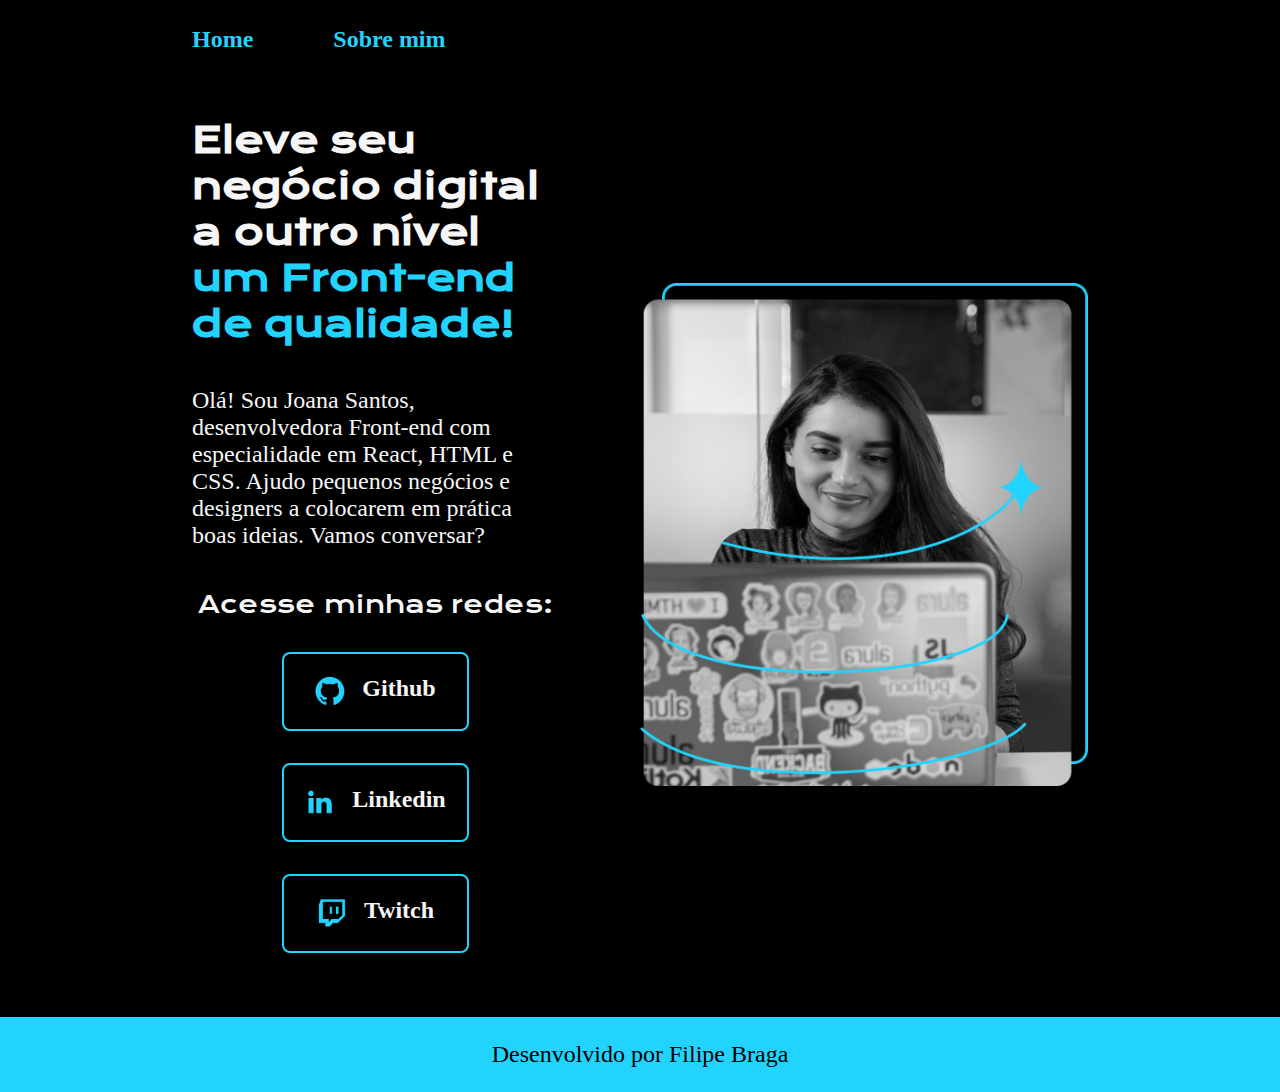
<file: index.html>
<!DOCTYPE html>
<html lang="pt-br">
    <head>
        <meta charset="UTF-8">
        <meta name="viewport" content="width=device-width, initial-scale=1.0">
        <link rel="stylesheet" href="./styles/style.css"> 
        <title>Portfolio Alura</title>
    </head>
    <body>
        <header class="cabecalho">
            <nav class="cabecalho__menu">
                <a class="cabecalho__menu__link" href="index.html">Home</a>
                <a class="cabecalho__menu__link" href="about.html">Sobre mim</a>
            </nav>
        </header>
        <main class="apresentacao">
            <section class="apresentacao__conteudo">
                <h1 class="apresentacao__conteudo__titulo">Eleve seu negócio digital a outro nível <strong class="titulo-destaque">um Front-end de qualidade!</strong></h1>
                <p class="apresentacao__conteudo__texto">Olá! Sou Joana Santos, desenvolvedora Front-end com especialidade em React, HTML e CSS. Ajudo pequenos negócios e designers a colocarem em prática boas ideias. Vamos conversar?</p>
                <div class="apresentacao__links">
                    <h2 class="apresentacao__links__subtitulo">Acesse minhas redes:</h2>
                    <a class="apresentacao__links__botao" href="https://github.com" target="blank">
                        <img src="./assets/github.png">
                        Github
                    </a>
                    <a class="apresentacao__links__botao" href="https://linkedin.com" target="blank">
                        <img src="./assets/linkedin.png">
                        Linkedin
                    </a>
                    <a class="apresentacao__links__botao" href="https://twitch.tv" target="blank">
                        <img src="./assets/twitch.png">
                        Twitch
                    </a>
                </div>
            </section>
            <img class="apresentacao__imagem" src="./assets/imagem.png" alt="Joana Santos desenvolvendo em um notebook com diversos adesivos">
        </main>
        <footer class="rodape">
            <p>Desenvolvido por Filipe Braga</p>
        </footer>
    </body>
</html>
</file>
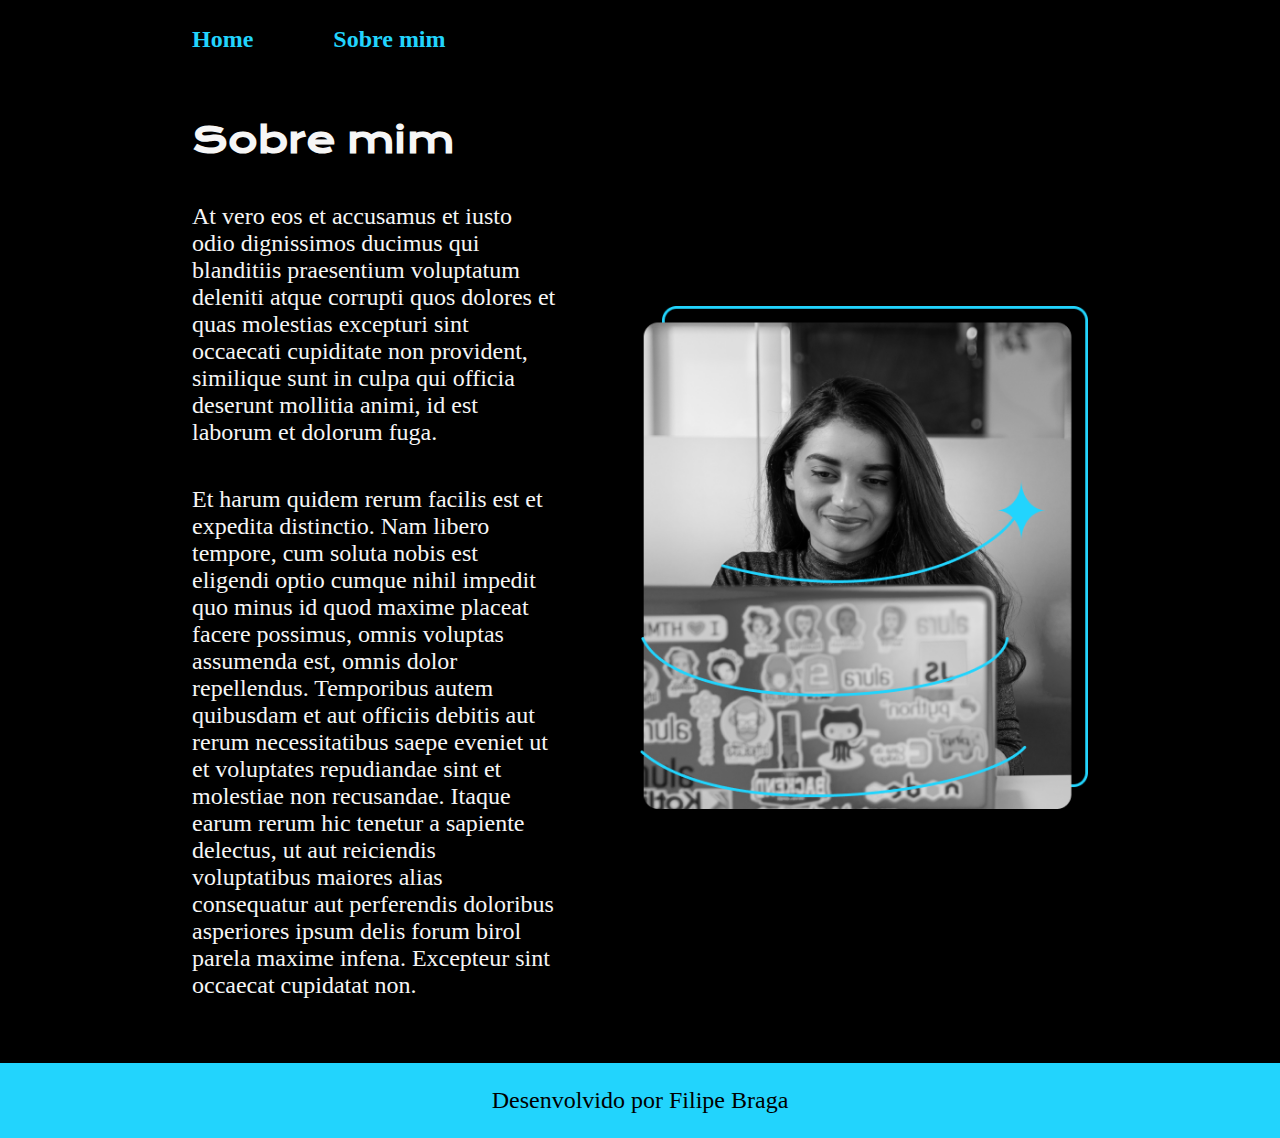
<file: about.html>
<!DOCTYPE html>
<html lang="pt-br">

<head>
    <meta charset="UTF-8">
    <meta name="viewport" content="width=device-width, initial-scale=1.0">
    <link rel="stylesheet" href="./styles/style.css">
    <title>Sobre mim</title>
</head>
<body>
    <header class="cabecalho">
        <nav class="cabecalho__menu">
            <a class="cabecalho__menu__link" href="index.html">Home</a>
            <a class="cabecalho__menu__link" href="about.html">Sobre mim</a>
        </nav>
    </header>
    <main class="apresentacao">
        <section class="apresentacao__conteudo">
            <h1 class="apresentacao__conteudo__titulo">Sobre mim</h1>
            <p class="apresentacao__conteudo__texto">At vero eos et accusamus et iusto odio dignissimos ducimus qui blanditiis praesentium voluptatum deleniti
                atque corrupti quos dolores et quas molestias excepturi sint occaecati cupiditate non provident,
                similique sunt in culpa qui officia deserunt mollitia animi, id est laborum et dolorum fuga.</p>
            <p class="apresentacao__conteudo__texto">Et harum quidem rerum facilis est et expedita distinctio. Nam libero tempore, cum soluta nobis est
                eligendi optio cumque nihil impedit quo minus id quod maxime placeat facere possimus, omnis voluptas
                assumenda est, omnis dolor repellendus. Temporibus autem quibusdam et aut officiis debitis aut rerum
                necessitatibus saepe eveniet ut et voluptates repudiandae sint et molestiae non recusandae. Itaque earum
                rerum hic tenetur a sapiente delectus, ut aut reiciendis voluptatibus maiores alias consequatur aut
                perferendis doloribus asperiores ipsum delis forum birol parela maxime infena. Excepteur sint occaecat
                cupidatat non.</p>
        </section>
        <img class="apresentacao__imagem" src="./assets/imagem.png" alt="Joana Santos desenvolvendo em um notebook com diversos adesivos">
    </main>
    <footer class="rodape">
        <p>Desenvolvido por Filipe Braga</p>
    </footer>
</body>

</html>
</file>
<file: styles/style.css>
@import url('https://fonts.googleapis.com/css2?family=Krona+One&family=Montserrat:wght@400;600&display=swap');

:root {
    --cor-primaria: #000000;
    --cor-secundaria: #F6F6F6;
    --cor-terciaria: #22D4FD;
    --cor-hover: #272727;

    --fonte-primaria:'Krona One', sans-serif;
    --fonte-secundaria:'Montserrat' sans-serif;
}

* {
    margin: 0;
    padding: 0;   
    text-decoration: none;
}

body {
    box-sizing: border-box;
    background-color: var(--cor-primaria);
    color:  var(--cor-secundaria);
}

.cabecalho {
    padding: 2% 0 0 15%;    
}

.cabecalho__menu {
    display: flex;
    gap: 80px;
}

.cabecalho__menu__link { 
    font-family: var(--fonte-secundaria);
    font-size: 24px;
    font-weight: 600;
    color: var(--cor-terciaria);
}

.titulo-destaque {
    color: var(--cor-terciaria);
}

.titulo-destaque:hover {
    color: #2622fd;
}

.apresentacao {
    padding: 5% 15%;
    display: flex;
    align-items: center;
    justify-content: space-between;
    gap: 82px;
}

.apresentacao__conteudo {
    width: 50%;
    display: flex;
    flex-direction: column;
    gap: 40px;
}

.apresentacao__conteudo__titulo {
    font-size: 2.25rem;
    font-family: var(--fonte-primaria);
}

.apresentacao__conteudo__texto {
    font-size: 1.5rem;
    font-family: var(--fonte-secundaria);
}

.apresentacao__links {
    display: flex;
    justify-content: space-between;
    flex-direction: column;
    align-items: center;
    gap: 32px;
}

.apresentacao__links__subtitulo {
    font-family: var(--fonte-primaria);
    font-weight: 400;
    font-size: 1.5rem;
}

.apresentacao__links__botao {  
    display: flex;
    justify-content: center;
    gap: 16px;
    border: 2px solid var(--cor-terciaria);
    text-align: center;
    width: 50%;
    padding: 21.5px 0;
    border-radius: 8px;
    font-size: 1.5rem;
    font-weight: 600;
    color: var(--cor-secundaria);
    font-family: var(--fonte-secundaria);
}

.apresentacao__links__botao:hover {
    background-color: #272727;
}

.apresentacao__imagem {
    width: 50%;
}

.rodape {
    color: var(--cor-primaria);
    background-color: var(--cor-terciaria);
    padding: 24px;
    text-align: center;
    font-family: var(--fonte-secundaria);
    font-size: 1.5rem;
    font-weight: 400;
}

@media (max-width: 319px) {
    .cabecalho {
        padding: 10% 2% ;
    }

    .cabecalho__menu {
        justify-content: center;
        gap: 20px; 
    }

    .cabecalho__menu__link {
        font-size: 10vw;
    }

    .apresentacao {
        flex-direction: column-reverse;
        padding: 5% 5%;
    }

    .apresentacao__conteudo {
        width: 100%; 
        text-align: center; 
        gap: 20px; 
    }

    .apresentacao__conteudo__titulo {
        font-size: 9.1vw; 
    }

    .apresentacao__conteudo__texto {
        font-size: 15vw; 
    }

    .apresentacao__links {
        flex-direction: column;
        gap: 10px;
    }

    .apresentacao__links__subtitulo {
        font-size: 1rem; 
    }

    .apresentacao__links__botao {
        width: 100%; 
        font-size: 1rem; 
        justify-content: flex-start ;
    }

    .apresentacao__imagem {
        width: 100%;
    }

    .rodape {
        padding: 5px ;
        font-size: 1rem;
    }
}

@media(max-width: 1200px) {
    .cabecalho {
        padding: 10%;
    }

    .cabecalho__menu {
        justify-content: center;
    }

    .apresentacao {
        flex-direction: column-reverse;
        padding: 5%;
    }

    .apresentacao__conteudo {
        width: auto;
    }
}
</file>
